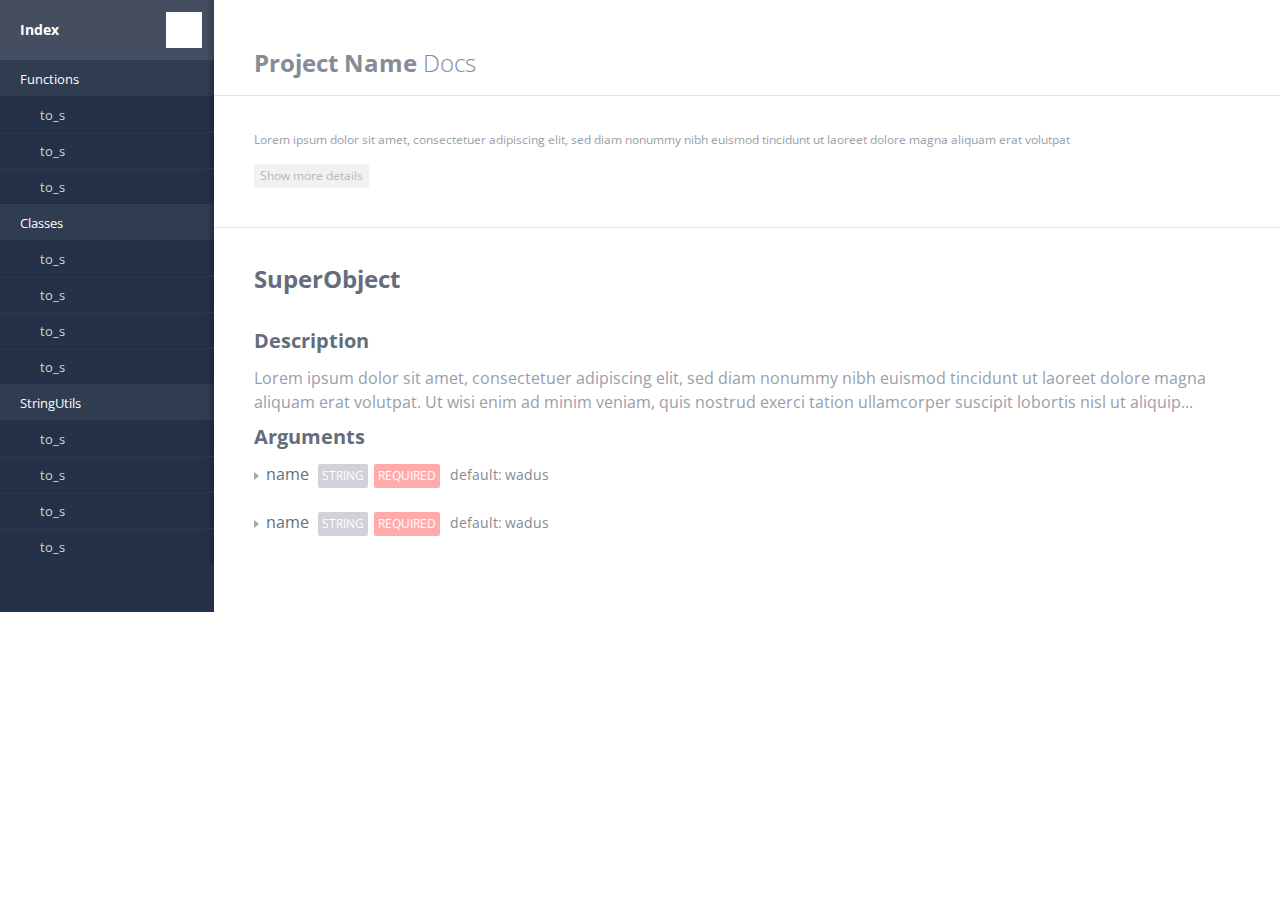
<file: index.html>
<!doctype html>
<html>
  <head>
    <meta charset="utf-8">
    
    <!-- Always force latest IE rendering engine or request Chrome Frame -->
    <meta content="IE=edge,chrome=1" http-equiv="X-UA-Compatible">
    
    <meta name="viewport" content="width=device-width, initial-scale=1.0, maximum-scale=1.0, user-scalable=no"/>
    <meta name="apple-mobile-web-app-capable" content="yes">
    
    <!-- Use title if it's in the page YAML frontmatter -->
    <title>RJS Docs - Index</title>
    
    <link href='http://fonts.googleapis.com/css?family=Open+Sans:700,400,300' rel='stylesheet' type='text/css'>
    <link href="stylesheets/all.css" media="screen" rel="stylesheet" type="text/css" />
<link href="stylesheets/dependencies/highlight_solarized_light.css" media="screen" rel="stylesheet" type="text/css" />
    
  </head>
  
  <body class="index">
    <nav role="navigation">
      <strong class="navigation_title">Index <a href="#" class="nav-toggle" data-toggle></a></strong>
      <ul class="navigation_links">
        <li>
          <a href="#" class="resource_type">Functions</a>
          <ul class="resources_list">
            <li class="resource"><a href="http://example.com">to_s</a></li>
            <li class="resource"><a href="http://example.com">to_s</a></li>
            <li class="resource"><a href="http://example.com">to_s</a></li>
          </ul>
        <li>
        <li>
          <a href="#" class="resource_type">Classes</a>
          <ul class="resources_list">
            <li class="resource"><a href="http://example.com">to_s</a></li>
            <li class="resource"><a href="http://example.com">to_s</a></li>
            <li class="resource"><a href="http://example.com">to_s</a></li>
            <li class="resource"><a href="http://example.com">to_s</a></li>
          </ul>
        <li>
        <li>
          <a href="#" class="resource_type">StringUtils</a>
          <ul class="resources_list">
            <li class="resource"><a href="http://example.com">to_s</a></li>
            <li class="resource"><a href="http://example.com">to_s</a></li>
            <li class="resource"><a href="http://example.com">to_s</a></li>
            <li class="resource"><a href="http://example.com">to_s</a></li>
          </ul>
        <li>
      </ul>
    </nav>
    <div role="main">
      <header class="project_name">
        <h1><strong>Project Name</strong> <span>Docs</span></h1>
      </header>
      <article class="project_description">
        <h2 class="accessible" id="project_description">Description</h2>
        <p>Lorem ipsum dolor sit amet, consectetuer adipiscing elit, sed diam nonummy nibh euismod tincidunt ut laoreet dolore magna aliquam erat volutpat</p>
        <a href="#" class="show_more">Show more details</a>
      </article>
      <article class="project_details">
  <h2 class="m-header" id="title">SuperObject</h2>
  <h3 class="m-subheader" id="description">Description</h3>
  <div class="m-text">
    <p>Lorem ipsum dolor sit amet, consectetuer adipiscing elit, sed diam nonummy nibh euismod tincidunt ut laoreet dolore magna aliquam erat volutpat. Ut wisi enim ad minim veniam, quis nostrud exerci tation ullamcorper suscipit lobortis nisl ut aliquip...</p>
  </div>
  <h3 class="m-subheader" id="arguments">Arguments</h3>
  <ul class="argument-list">
    <li data-collapsable>

      <div class="argument-details">
        <h4 id="argument-name" class="name" data-toggle>name</h4>
        <dl>
          <dt class="type">Argument type</dt>
          <dd>String</dd>
          <dt class="property">Required</dt>
          <dd>true</dd>
          <dt class="default">default</dt>
          <dd>wadus</dd>
        </dl>
      </div>

      <div class="argument-description" data-description>
        <div class="m-text">
          <p>Lorem ipsum dolor sit amet, consectetuer adipiscing elit, sed diam nonummy nibh euismod tincidunt ut laoreet dolore magna aliquam erat volutpat. Ut wisi enim ad minim veniam, quis nostrud exerci tation ullamcorper suscipit lobortis nisl ut aliquip...</p>
        </div>
      </div>

      <pre class="code-example"><code class="javascript">
function trim(str){
  return str.replace(/^\s+|\s+$/g,'');
}
      </code></pre>

    </li> <!--[data-collapsable]-->
    <li data-collapsable>

      <div class="argument-details">
        <h4 id="argument-name" class="name" data-toggle>name</h4>
        <dl>
          <dt class="type">Argument type</dt>
          <dd>String</dd>
          <dt class="property">Required</dt>
          <dd>true</dd>
          <dt class="default">default</dt>
          <dd>wadus</dd>
        </dl>
      </div>

      <div class="argument-description" data-description>
        <div class="m-text">
          <p>Lorem ipsum dolor sit amet, consectetuer adipiscing elit, sed diam nonummy nibh euismod tincidunt ut laoreet dolore magna aliquam erat volutpat. Ut wisi enim ad minim veniam, quis nostrud exerci tation ullamcorper suscipit lobortis nisl ut aliquip...</p>
        </div>
      </div>

      <pre class="code-example"><code>
function trim(str){
  return str.replace(/^\s+|\s+$/g,'');
}
      </code></pre>

    </li> <!--[data-collapsable]-->
  </ul>
</article>
    </div>
    <script src="javascripts/all.js" type="text/javascript"></script>
  </body>
</html>
</file>
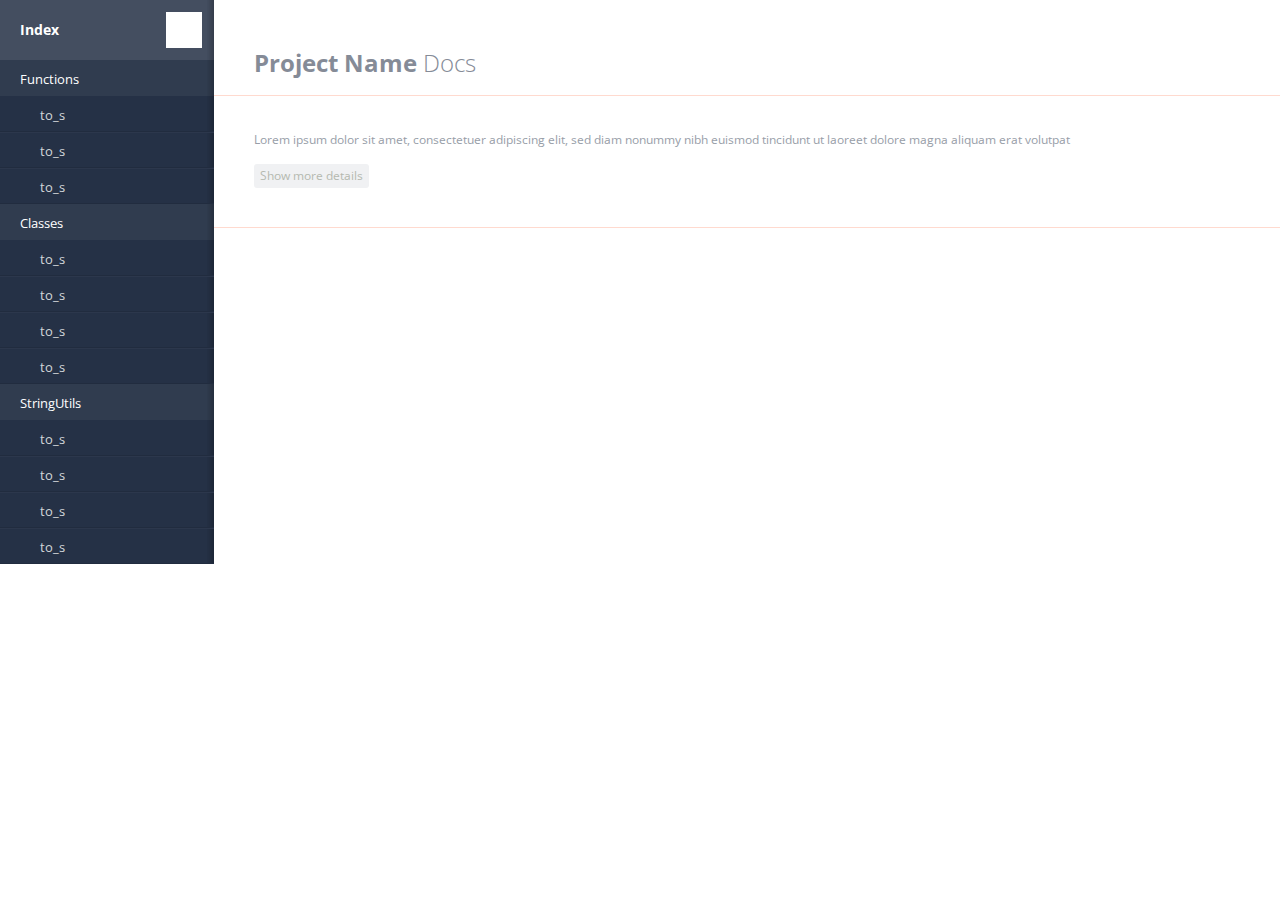
<file: class.html>
<!doctype html>
<html>
  <head>
    <meta charset="utf-8">
    
    <!-- Always force latest IE rendering engine or request Chrome Frame -->
    <meta content="IE=edge,chrome=1" http-equiv="X-UA-Compatible">
    
    <meta name="viewport" content="width=device-width, initial-scale=1.0, maximum-scale=1.0, user-scalable=no"/>
    <meta name="apple-mobile-web-app-capable" content="yes">
    
    <!-- Use title if it's in the page YAML frontmatter -->
    <title>RJS Docs</title>
    
    <link href='http://fonts.googleapis.com/css?family=Open+Sans:700,400,300' rel='stylesheet' type='text/css'>
    <link href="stylesheets/all.css" media="screen" rel="stylesheet" type="text/css" />
<link href="stylesheets/dependencies/highlight_solarized_light.css" media="screen" rel="stylesheet" type="text/css" />
    
  </head>
  
  <body class="class">
    <nav role="navigation">
      <strong class="navigation_title">Index <a href="#" class="nav-toggle" data-toggle></a></strong>
      <ul class="navigation_links">
        <li>
          <a href="#" class="resource_type">Functions</a>
          <ul class="resources_list">
            <li class="resource"><a href="http://example.com">to_s</a></li>
            <li class="resource"><a href="http://example.com">to_s</a></li>
            <li class="resource"><a href="http://example.com">to_s</a></li>
          </ul>
        <li>
        <li>
          <a href="#" class="resource_type">Classes</a>
          <ul class="resources_list">
            <li class="resource"><a href="http://example.com">to_s</a></li>
            <li class="resource"><a href="http://example.com">to_s</a></li>
            <li class="resource"><a href="http://example.com">to_s</a></li>
            <li class="resource"><a href="http://example.com">to_s</a></li>
          </ul>
        <li>
        <li>
          <a href="#" class="resource_type">StringUtils</a>
          <ul class="resources_list">
            <li class="resource"><a href="http://example.com">to_s</a></li>
            <li class="resource"><a href="http://example.com">to_s</a></li>
            <li class="resource"><a href="http://example.com">to_s</a></li>
            <li class="resource"><a href="http://example.com">to_s</a></li>
          </ul>
        <li>
      </ul>
    </nav>
    <div role="main">
      <header class="project_name">
        <h1><strong>Project Name</strong> <span>Docs</span></h1>
      </header>
      <article class="project_description">
        <h2 class="accessible" id="project_description">Description</h2>
        <p>Lorem ipsum dolor sit amet, consectetuer adipiscing elit, sed diam nonummy nibh euismod tincidunt ut laoreet dolore magna aliquam erat volutpat</p>
        <a href="#" class="show_more">Show more details</a>
      </article>
      
    </div>
    <script src="javascripts/all.js" type="text/javascript"></script>
  </body>
</html>
</file>
<file: stylesheets/dependencies/highlight_solarized_light.css>
/*

Orginal Style from ethanschoonover.com/solarized (c) Jeremy Hull <sourdrums@gmail.com>

*/


pre{
  margin-top:0;
  margin-bottom: 0;
}

pre code {
  line-height:12px;
  display: block; 
  padding: 14px 27px 10px;
  margin-top: -5px;
  background: #fdf6e3; color: #657b83;
}

pre .comment,
pre .template_comment,
pre .diff .header,
pre .doctype,
pre .pi,
pre .lisp .string,
pre .javadoc {
  color: #93a1a1;
  font-style: italic;
}

pre .keyword,
pre .winutils,
pre .method,
pre .addition,
pre .css .tag,
pre .request,
pre .status,
pre .nginx .title {
  color: #859900;
}

pre .number,
pre .command,
pre .string,
pre .tag .value,
pre .phpdoc,
pre .tex .formula,
pre .regexp,
pre .hexcolor {
  color: #2aa198;
}

pre .title,
pre .localvars,
pre .chunk,
pre .decorator,
pre .built_in,
pre .identifier,
pre .vhdl .literal,
pre .id {
  color: #268bd2;
}

pre .attribute,
pre .variable,
pre .lisp .body,
pre .smalltalk .number,
pre .constant,
pre .class .title,
pre .parent,
pre .haskell .type {
  color: #b58900;
}

pre .preprocessor,
pre .preprocessor .keyword,
pre .shebang,
pre .symbol,
pre .symbol .string,
pre .diff .change,
pre .special,
pre .attr_selector,
pre .important,
pre .subst,
pre .cdata,
pre .clojure .title {
  color: #cb4b16;
}

pre .deletion {
  color: #dc322f;
}

pre .tex .formula {
  background: #eee8d5;
}
</file>
<file: stylesheets/all.css>
/* normalize.css v2.0.1 | MIT License | git.io/normalize */
/* ==========================================================================
   HTML5 display definitions
   ========================================================================== */
/*
 * Corrects `block` display not defined in IE 8/9.
 */
/* line 22, partials/_normalize.css.scss */
article,
aside,
details,
figcaption,
figure,
footer,
header,
hgroup,
nav,
section,
summary {
  display: block; }

/*
 * Corrects `inline-block` display not defined in IE 8/9.
 */
/* line 32, partials/_normalize.css.scss */
audio,
canvas,
video {
  display: inline-block; }

/*
 * Prevents modern browsers from displaying `audio` without controls.
 * Remove excess height in iOS 5 devices.
 */
/* line 41, partials/_normalize.css.scss */
audio:not([controls]) {
  display: none;
  height: 0; }

/*
 * Addresses styling for `hidden` attribute not present in IE 8/9.
 */
/* line 50, partials/_normalize.css.scss */
[hidden] {
  display: none; }

/* ==========================================================================
   Base
   ========================================================================== */
/*
 * 1. Sets default font family to sans-serif.
 * 2. Prevents iOS text size adjust after orientation change, without disabling
 *    user zoom.
 */
/* line 64, partials/_normalize.css.scss */
html {
  font-family: Open Sans, Helvetica, Arial, sans-serif;
  /* 1 */
  -webkit-text-size-adjust: 100%;
  /* 2 */
  -ms-text-size-adjust: 100%;
  /* 2 */ }

/*
 * Removes default margin.
 */
/* line 74, partials/_normalize.css.scss */
body {
  margin: 0;
  -webkit-font-smoothing: antialiased; }

/* ==========================================================================
   Links
   ========================================================================== */
/*
 * Addresses `outline` inconsistency between Chrome and other browsers.
 */
/* line 89, partials/_normalize.css.scss */
a:focus {
  outline: thin dotted; }

/*
 * Improves readability when focused and also mouse hovered in all browsers.
 */
/* line 98, partials/_normalize.css.scss */
a:active,
a:hover {
  outline: 0; }

/* ==========================================================================
   Typography
   ========================================================================== */
/*
 * Addresses `h1` font sizes within `section` and `article` in Firefox 4+,
 * Safari 5, and Chrome.
 */
/* line 111, partials/_normalize.css.scss */
h1 {
  font-size: 2em; }

/*
 * Addresses styling not present in IE 8/9, Safari 5, and Chrome.
 */
/* line 119, partials/_normalize.css.scss */
abbr[title] {
  border-bottom: 1px dotted; }

/*
 * Addresses style set to `bolder` in Firefox 4+, Safari 5, and Chrome.
 */
/* line 128, partials/_normalize.css.scss */
b,
strong {
  font-weight: bold; }

/*
 * Addresses styling not present in Safari 5 and Chrome.
 */
/* line 136, partials/_normalize.css.scss */
dfn {
  font-style: italic; }

/*
 * Addresses styling not present in IE 8/9.
 */
/* line 144, partials/_normalize.css.scss */
mark {
  background: #ff0;
  color: #000; }

/*
 * Corrects font family set oddly in Safari 5 and Chrome.
 */
/* line 157, partials/_normalize.css.scss */
code,
kbd,
pre,
samp {
  font-family: monospace, serif;
  font-size: 1em; }

/*
 * Improves readability of pre-formatted text in all browsers.
 */
/* line 166, partials/_normalize.css.scss */
pre {
  white-space: pre;
  white-space: pre-wrap;
  word-wrap: break-word; }

/*
 * Sets consistent quote types.
 */
/* line 176, partials/_normalize.css.scss */
q {
  quotes: "\201C" "\201D" "\2018" "\2019"; }

/*
 * Addresses inconsistent and variable font size in all browsers.
 */
/* line 184, partials/_normalize.css.scss */
small {
  font-size: 80%; }

/*
 * Prevents `sub` and `sup` affecting `line-height` in all browsers.
 */
/* line 193, partials/_normalize.css.scss */
sub,
sup {
  font-size: 75%;
  line-height: 0;
  position: relative;
  vertical-align: baseline; }

/* line 200, partials/_normalize.css.scss */
sup {
  top: -0.5em; }

/* line 204, partials/_normalize.css.scss */
sub {
  bottom: -0.25em; }

/* ==========================================================================
   Embedded content
   ========================================================================== */
/*
 * Removes border when inside `a` element in IE 8/9.
 */
/* line 216, partials/_normalize.css.scss */
img {
  border: 0; }

/*
 * Corrects overflow displayed oddly in IE 9.
 */
/* line 224, partials/_normalize.css.scss */
svg:not(:root) {
  overflow: hidden; }

/* ==========================================================================
   Figures
   ========================================================================== */
/*
 * Addresses margin not present in IE 8/9 and Safari 5.
 */
/* line 236, partials/_normalize.css.scss */
figure {
  margin: 0; }

/* ==========================================================================
   Forms
   ========================================================================== */
/*
 * Define consistent border, margin, and padding.
 */
/* line 248, partials/_normalize.css.scss */
fieldset {
  border: 1px solid silver;
  margin: 0 2px;
  padding: 0.35em 0.625em 0.75em; }

/*
 * 1. Corrects color not being inherited in IE 8/9.
 * 2. Remove padding so people aren't caught out if they zero out fieldsets.
 */
/* line 259, partials/_normalize.css.scss */
legend {
  border: 0;
  /* 1 */
  padding: 0;
  /* 2 */ }

/*
 * 1. Corrects font family not being inherited in all browsers.
 * 2. Corrects font size not being inherited in all browsers.
 * 3. Addresses margins set differently in Firefox 4+, Safari 5, and Chrome
 */
/* line 273, partials/_normalize.css.scss */
button,
input,
select,
textarea {
  font-family: inherit;
  /* 1 */
  font-size: 100%;
  /* 2 */
  margin: 0;
  /* 3 */ }

/*
 * Addresses Firefox 4+ setting `line-height` on `input` using `!important` in
 * the UA stylesheet.
 */
/* line 285, partials/_normalize.css.scss */
button,
input {
  line-height: normal; }

/*
 * 1. Avoid the WebKit bug in Android 4.0.* where (2) destroys native `audio`
 *    and `video` controls.
 * 2. Corrects inability to style clickable `input` types in iOS.
 * 3. Improves usability and consistency of cursor style between image-type
 *    `input` and others.
 */
/* line 300, partials/_normalize.css.scss */
button,
html input[type="button"],
input[type="reset"],
input[type="submit"] {
  -webkit-appearance: button;
  /* 2 */
  cursor: pointer;
  /* 3 */ }

/*
 * Re-set default cursor for disabled elements.
 */
/* line 310, partials/_normalize.css.scss */
button[disabled],
input[disabled] {
  cursor: default; }

/*
 * 1. Addresses box sizing set to `content-box` in IE 8/9.
 * 2. Removes excess padding in IE 8/9.
 */
/* line 320, partials/_normalize.css.scss */
input[type="checkbox"],
input[type="radio"] {
  box-sizing: border-box;
  /* 1 */
  padding: 0;
  /* 2 */ }

/*
 * 1. Addresses `appearance` set to `searchfield` in Safari 5 and Chrome.
 * 2. Addresses `box-sizing` set to `border-box` in Safari 5 and Chrome
 *    (include `-moz` to future-proof).
 */
/* line 331, partials/_normalize.css.scss */
input[type="search"] {
  -webkit-appearance: textfield;
  /* 1 */
  -moz-box-sizing: content-box;
  -webkit-box-sizing: content-box;
  /* 2 */
  box-sizing: content-box; }

/*
 * Removes inner padding and search cancel button in Safari 5 and Chrome
 * on OS X.
 */
/* line 344, partials/_normalize.css.scss */
input[type="search"]::-webkit-search-cancel-button,
input[type="search"]::-webkit-search-decoration {
  -webkit-appearance: none; }

/*
 * Removes inner padding and border in Firefox 4+.
 */
/* line 353, partials/_normalize.css.scss */
button::-moz-focus-inner,
input::-moz-focus-inner {
  border: 0;
  padding: 0; }

/*
 * 1. Removes default vertical scrollbar in IE 8/9.
 * 2. Improves readability and alignment in all browsers.
 */
/* line 363, partials/_normalize.css.scss */
textarea {
  overflow: auto;
  /* 1 */
  vertical-align: top;
  /* 2 */ }

/* ==========================================================================
   Tables
   ========================================================================== */
/*
 * Remove most spacing between table cells.
 */
/* line 376, partials/_normalize.css.scss */
table {
  border-collapse: collapse;
  border-spacing: 0; }

/* line 1, partials/_prototypes.css.scss */
.show_more, .argument-details dd, .argument-details dt, .argument-details .name:before {
  display: inline-block;
  *display: inline;
  *zoom: 1; }

/* line 10, partials/_prototypes.css.scss */
.argument-details .property, .argument-details .type + dd, [role=navigation], [role=navigation] .resource_type {
  color: white; }

/* line 26, partials/_prototypes.css.scss */
.project_description p, .m-text {
  color: #989ea8; }

/* line 34, partials/_prototypes.css.scss */
.m-header, .m-subheader, .argument-details .name {
  color: #646d7c; }

/* line 42, partials/_prototypes.css.scss */
.project_description p {
  margin: 0;
  line-height: 6px;
  font-size: 12px;
  padding-bottom: 4px; }

/* line 51, partials/_prototypes.css.scss */
.project_name h1, .project_description {
  border-bottom: 1px solid #ffdacf; }

/* line 55, partials/_prototypes.css.scss */
.argument-details .property, .argument-details .type + dd {
  border-radius: 2px;
  padding: 0px 4px;
  margin-left: 3px;
  position: relative;
  top: 1px; }

/* line 65, partials/_prototypes.css.scss */
.argument-details {
  *zoom: 1; }
  /* line 67, partials/_prototypes.css.scss */
  .argument-details:before, .argument-details:after {
    content: " ";
    /* 1 */
    display: table;
    /* 2 */ }
  /* line 72, partials/_prototypes.css.scss */
  .argument-details:after {
    clear: both; }

/* line 79, partials/_prototypes.css.scss */
.argument-list .code-example, .argument-description {
  display: none; }
  /* line 81, partials/_prototypes.css.scss */
  .expanded .argument-list .code-example, .argument-list .expanded .code-example, .expanded .argument-description {
    display: block; }

/* line 6, partials/_layout.css.scss */
[role=navigation] .navigation_title, [role=navigation] .resource_type {
  padding-left: 20px; }

/* line 9, partials/_layout.css.scss */
.project_details > *, [role=navigation] .resource, .project_name h1, .project_description {
  padding-left: 40px; }

/* line 10, partials/_layout.css.scss */
.project_details > *, [role=navigation] .resource, .project_name h1, .project_description {
  padding-right: 40px; }

/* line 16, partials/_layout.css.scss */
.accessible {
  display: none!important; }

/* line 22, partials/_layout.css.scss */
body {
  font-size: 12px;
  position: relative; }

/* line 29, partials/_layout.css.scss */
[role=navigation] {
  background-color: #253146;
  min-height: 100%;
  position: absolute;
  z-index: 1;
  top: 0;
  left: 0;
  width: 214px; }
  /* line 41, partials/_layout.css.scss */
  [role=navigation] .navigation_links {
    margin: 0;
    padding-left: 0;
    list-style: none; }
    /* line 45, partials/_layout.css.scss */
    [role=navigation] .navigation_links > li {
      margin: 0;
      padding: 0; }
  /* line 52, partials/_layout.css.scss */
  [role=navigation] .navigation_title {
    background-color: #444e60;
    display: block;
    padding-top: 20px;
    padding-bottom: 21px;
    font-size: 14px; }
  /* line 63, partials/_layout.css.scss */
  [role=navigation] .resource a, [role=navigation] .resource_type {
    display: block;
    line-height: 24px;
    font-size: 13px;
    text-decoration: none; }
  /* line 75, partials/_layout.css.scss */
  [role=navigation] .resource_type {
    background-color: #303c4f;
    padding-top: 7px;
    padding-bottom: 5px; }
  /* line 85, partials/_layout.css.scss */
  [role=navigation] .resources_list {
    list-style: none;
    padding-left: 0; }
  /* line 89, partials/_layout.css.scss */
  [role=navigation] .resource {
    border-bottom: 1px solid #212c3f; }
  /* line 94, partials/_layout.css.scss */
  [role=navigation] .resource a {
    padding-top: 7px;
    padding-bottom: 4px;
    color: #d3d6da; }
  /* line 100, partials/_layout.css.scss */
  [role=navigation] .resource + .resource {
    border-top: 1px solid #2c374c; }
  /* line 104, partials/_layout.css.scss */
  [role=navigation] .resource + .resource a {
    padding-top: 6px; }
  /* line 108, partials/_layout.css.scss */
  [role=navigation] .navigation_title, [role=navigation] .resource, [role=navigation] .resource_type {
    background-image: url('../images/backgrounds/bg_nav_links.png');
    background-repeat: repeat-y;
    background-position: right top; }

/* line 115, partials/_layout.css.scss */
[role="main"] {
  padding-left: 214px; }

/* line 119, partials/_layout.css.scss */
.project_details {
  padding-bottom: 60px; }

/* line 126, partials/_layout.css.scss */
.nav-toggle {
  position: absolute;
  width: 36px;
  height: 36px;
  background: white;
  right: 12px;
  top: 12px; }

/* line 1, partials/_styles.css.scss */
.project_name h1 {
  color: #858B97;
  padding-top: 51px;
  padding-bottom: 20px;
  margin: 0;
  font-size: 24px;
  line-height: 24px; }
  /* line 16, partials/_styles.css.scss */
  .project_name h1 span {
    font-weight: 300; }

/* line 21, partials/_styles.css.scss */
.project_description {
  padding-bottom: 39px; }
  /* line 26, partials/_styles.css.scss */
  .project_description p {
    line-height: 24px;
    padding-top: 32px;
    padding-bottom: 15px; }
  /* line 34, partials/_styles.css.scss */
  .project_description .show_more {
    margin-top: -4px; }

/* line 39, partials/_styles.css.scss */
.show_more {
  background-color: #f0f1f3;
  color: #b5b9b0;
  padding: 3px 6px 4px;
  border-radius: 3px;
  text-decoration: none; }

/* line 48, partials/_styles.css.scss */
.m-header {
  margin: 0;
  padding-top: 39px;
  padding-bottom: 38px;
  font-size: 24px;
  line-height: 24px; }

/* line 60, partials/_styles.css.scss */
.m-subheader {
  font-size: 20px;
  line-height: 24px;
  margin: 0;
  padding-top: 0;
  padding-bottom: 7px; }

/* line 69, partials/_styles.css.scss */
.m-text {
  font-size: 16px;
  line-height: 24px;
  padding-top: 6px;
  padding-bottom: 11px; }
  /* line 75, partials/_styles.css.scss */
  .m-text p {
    margin: 0; }

/* line 80, partials/_styles.css.scss */
.argument-list {
  list-style: none; }
  /* line 85, partials/_styles.css.scss */
  .argument-list > li + li {
    margin-top: 24px; }

/* line 90, partials/_styles.css.scss */
.expanded .argument-details .name:before {
  margin-right: 4px;
  border-width: 5px 4.5px 0 4.5px;
  border-color: #a4a9b1 transparent transparent transparent; }

/* line 96, partials/_styles.css.scss */
.argument-details {
  margin-top: -2px; }
  /* line 99, partials/_styles.css.scss */
  .argument-details h4, .argument-details dl {
    float: left; }
  /* line 102, partials/_styles.css.scss */
  .argument-details .type, .argument-details .property + dd {
    display: none; }
  /* line 105, partials/_styles.css.scss */
  .argument-details dd, .argument-details dl {
    line-height: 24px; }
  /* line 108, partials/_styles.css.scss */
  .argument-details dl {
    margin: -3px 0 5px;
    text-transform: uppercase; }
  /* line 112, partials/_styles.css.scss */
  .argument-details .default, .argument-details .default + dd {
    text-transform: none; }
  /* line 115, partials/_styles.css.scss */
  .argument-details h4 {
    margin: 0; }
  /* line 118, partials/_styles.css.scss */
  .argument-details dd {
    margin: 0; }
  /* line 121, partials/_styles.css.scss */
  .argument-details dd, .argument-details dt {
    vertical-align: bottom; }
  /* line 125, partials/_styles.css.scss */
  .argument-details .name {
    font-weight: normal;
    margin-right: 6px;
    font-size: 16px;
    margin-top: -4px;
    line-height: 24px;
    margin-bottom: 4px;
    cursor: pointer; }
    /* line 134, partials/_styles.css.scss */
    .argument-details .name:before {
      content: " ";
      width: 0px;
      height: 0px;
      border-style: solid;
      border-width: 4.5px 0 4.5px 5px;
      border-color: transparent transparent transparent #a4a9b1;
      margin-right: 7px; }
  /* line 146, partials/_styles.css.scss */
  .argument-details .property {
    background-color: #ffabab; }
  /* line 150, partials/_styles.css.scss */
  .argument-details .type + dd {
    background-color: #d0d2d7; }
  /* line 154, partials/_styles.css.scss */
  .argument-details .default + dd, .argument-details .default {
    font-size: 14px;
    line-height: 24px; }
  /* line 158, partials/_styles.css.scss */
  .argument-details .default {
    color: #858B97;
    margin-left: 7px; }
    /* line 162, partials/_styles.css.scss */
    .argument-details .default:after {
      content: ":"; }
  /* line 166, partials/_styles.css.scss */
  .argument-details .default + dd {
    color: #858B97; }

/* line 175, partials/_styles.css.scss */
pre {
  background-color: #fff9f7; }

/*  Mobile devices Layout: 768px.
    Inherits styles from: Default Layout.
-----------------------------------------------------------------*/
@media only screen and (max-width: 991px) {
  /* keyframes for slidein from sides */
  @-webkit-keyframes slide_in {
    /* line 5, partials/responsive/_mobile_devices.css.scss */
    from {
      -webkit-transform: translateX(-154px); }

    /* line 6, partials/responsive/_mobile_devices.css.scss */
    to {
      -webkit-transform: translateX(0); } }

  @-webkit-keyframes slide_out {
    /* line 9, partials/responsive/_mobile_devices.css.scss */
    from {
      -webkit-transform: translateX(0); }

    /* line 10, partials/responsive/_mobile_devices.css.scss */
    to {
      -webkit-transform: translateX(-154px); } }

  @-moz-keyframes slide_in {
    /* line 14, partials/responsive/_mobile_devices.css.scss */
    from {
      -webkit-transform: translateX(-154px); }

    /* line 15, partials/responsive/_mobile_devices.css.scss */
    to {
      -webkit-transform: translateX(0); } }

  @-moz-keyframes slide_out {
    /* line 18, partials/responsive/_mobile_devices.css.scss */
    from {
      -webkit-transform: translateX(0); }

    /* line 19, partials/responsive/_mobile_devices.css.scss */
    to {
      -webkit-transform: translateX(-154px); } }

  @keyframes slide_in {
    /* line 23, partials/responsive/_mobile_devices.css.scss */
    from {
      transform: translateX(-154px); }

    /* line 24, partials/responsive/_mobile_devices.css.scss */
    to {
      transform: translateX(0); } }

  @keyframes slide_out {
    /* line 27, partials/responsive/_mobile_devices.css.scss */
    from {
      transform: translateX(0); }

    /* line 28, partials/responsive/_mobile_devices.css.scss */
    to {
      transform: translateX(-154px); } }

  /* line 32, partials/responsive/_mobile_devices.css.scss */
  [role=navigation], [role=main] {
    -webkit-transform: translateX(-154px);
    -moz-transform: translateX(-154px);
    -ms-transform: translateX(-154px);
    -o-transform: translateX(-154px);
    transform: translateX(-154px);
    -webkit-animation-timing-function: ease-out;
    -moz-animation-timing-function: ease-out;
    -ms-animation-timing-function: ease-out;
    -o-animation-timing-function: ease-out;
    animation-timing-function: ease-out;
    -webkit-animation-duration: 0.3s;
    -moz-animation-duration: 0.3s;
    -ms-animation-duration: 0.3s;
    -o-animation-duration: 0.3s;
    animation-duration: 0.3s;
    -webkit-backface-visibility: hidden;
    -moz-backface-visibility: hidden;
    -ms-backface-visibility: hidden;
    -o-backface-visibility: hidden;
    backface-visibility: hidden; }

  /* line 40, partials/responsive/_mobile_devices.css.scss */
  [role=main] {
    margin-right: -154px; }

  /* line 47, partials/responsive/_mobile_devices.css.scss */
  .side_panel_visible [role=navigation], .side_panel_visible [role=main] {
    -webkit-transform: translateX(0);
    -moz-transform: translateX(0);
    -ms-transform: translateX(0);
    -o-transform: translateX(0);
    transform: translateX(0);
    -webkit-animation-name: slide_in;
    -moz-animation-name: slide_in;
    -ms-animation-name: slide_in;
    -o-animation-name: slide_in;
    animation-name: slide_in; }

  /* line 55, partials/responsive/_mobile_devices.css.scss */
  .side_panel_hidden [role=navigation], .side_panel_hidden [role=main] {
    -webkit-transform: translateX(-154px);
    -moz-transform: translateX(-154px);
    -ms-transform: translateX(-154px);
    -o-transform: translateX(-154px);
    transform: translateX(-154px);
    -webkit-animation-name: slide_out;
    -moz-animation-name: slide_out;
    -ms-animation-name: slide_out;
    -o-animation-name: slide_out;
    animation-name: slide_out; } }
/*  Tablet Layout: 768px.
    Inherits styles from: Default Layout.
-----------------------------------------------------------------*/
/*  Mobile Layout: 320px.
    Inherits styles from: Default Layout.
---------------------------------------------*/
</file>
